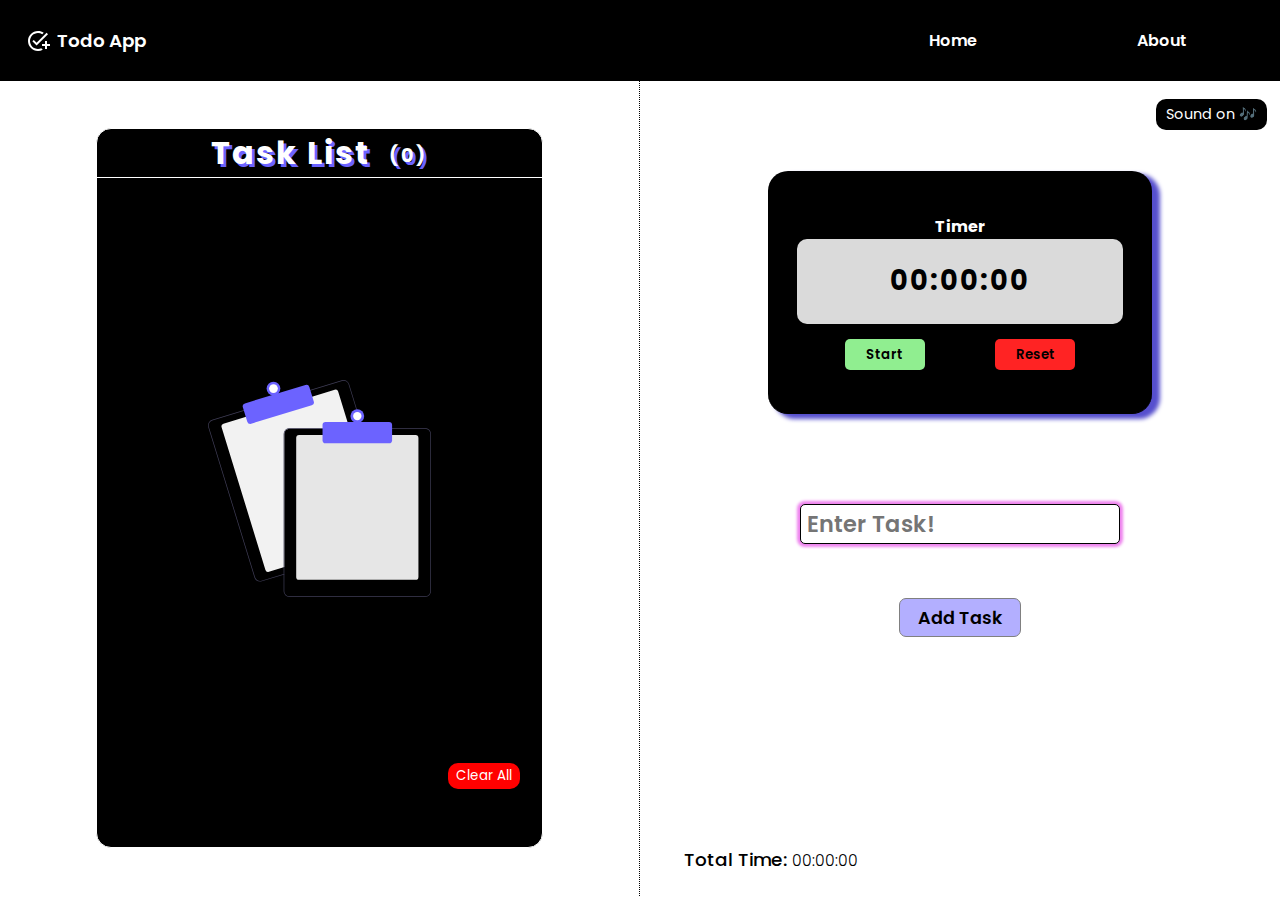
<file: index.html>
<!DOCTYPE html>
<html lang="en">
<head>
    <meta charset="UTF-8">
    <meta http-equiv="X-UA-Compatible" content="IE=edge">
    <meta name="viewport" content="width=device-width, initial-scale=1.0">
    <title>To-Do List</title>
    <link rel="stylesheet" href="./styles.css">
    <script defer src="./app.js"></script>    
    <audio id='sound' src=""></audio> 
    <link rel="apple-touch-icon" sizes="180x180" href="/apple-touch-icon.png">
<link rel="icon" type="image/png" sizes="32x32" href="/favicon-32x32.png">
<link rel="icon" type="image/png" sizes="16x16" href="/favicon-16x16.png">
<link rel="manifest" href="/site.webmanifest">
</head>
<body>
    <header>
        <div class="logo-container">
            <a href="./index.html">
                <img src="./imgs/web-logo.svg" alt="logo">
                Todo App</a>
        </div>
        <nav>
            <ul>
                <li><a href="./index.html">Home</a></li>
                <li><a href="./about.html">About</a></li>
            </ul>
        </nav>
    </header>
    <main>
        <div class="todo-flex">
            <div class="todo-list-container">
                <h1>Task List<span id="counter"></span> </h1>
                <ol id="ordered-list">
                </ol>
                <button id="clearall">Clear All</button>
            </div>
            
        </div>
        
        <div class="adder-flex">
            <div class="checkbox-container">
            Sound on 🎶
            </div>
            <div class="stopwatch">
                 <span style="color:white;">Timer</span>
                <span id='time'>00:00:00</span>
                 <div class="stopwatch-btns">
                     <button id="start">Start</button>
                     <button id="reset">Reset</button>
                 </div>
            </div>
            <!-- <p class="quote"><q>The present is theirs; the future, for which I really worked, is mine.</q><div class="quoter">-Nikola Tesla</div> </p> -->
            <input type="text" placeholder="Enter Task!" name="" id="input-task">
            <button id="input-submit">Add Task</button>
             <div id="totaltime-div">Total Time: <span id="totaltime">00:00:00</span> </div>
        </div>
    </main>
</body>
</html>
</file>
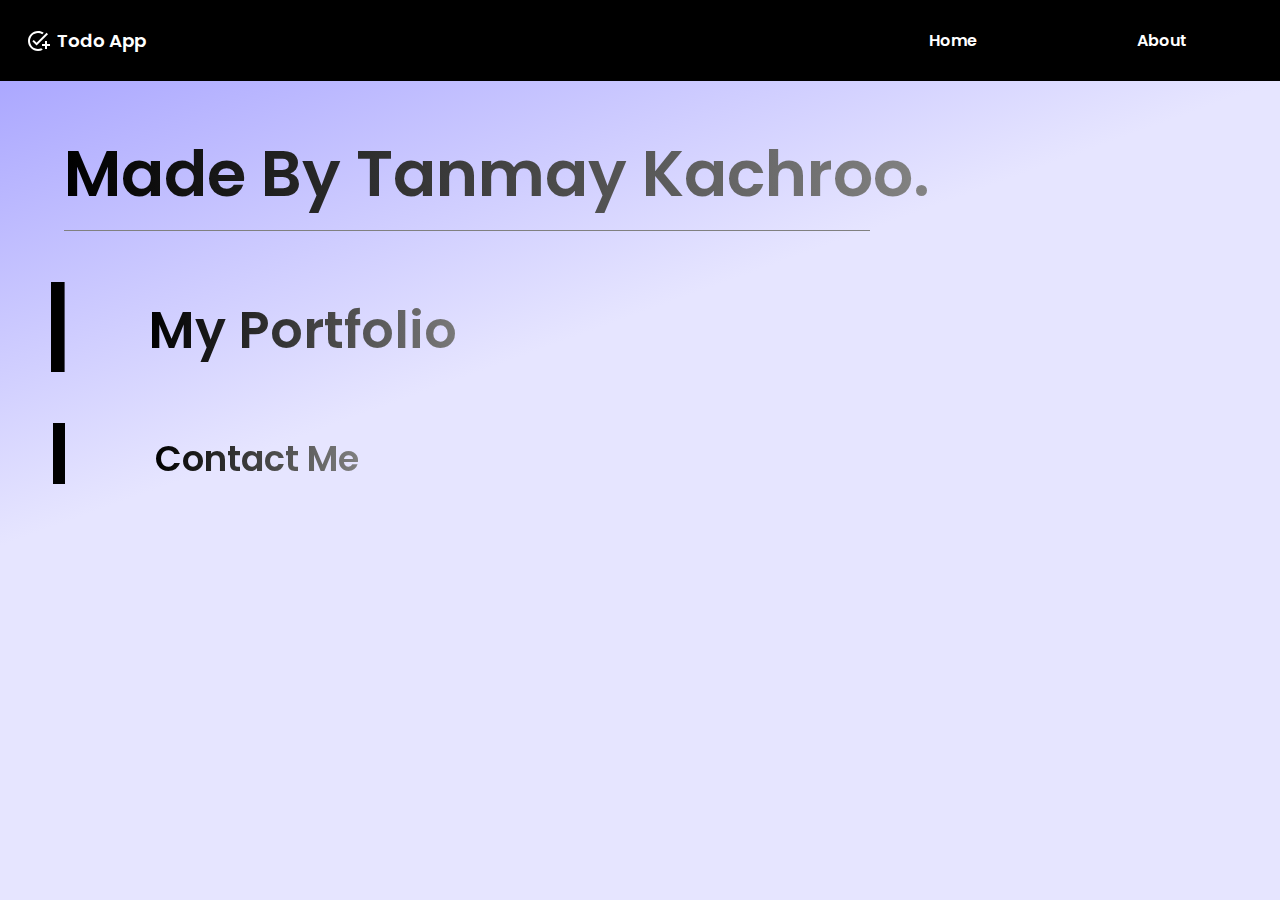
<file: about.html>
<!DOCTYPE html>
<html lang="en">
  <head>
    <meta charset="UTF-8" />
    <meta http-equiv="X-UA-Compatible" content="IE=edge" />
    <meta name="viewport" content="width=device-width, initial-scale=1.0" />
    <title>About</title>
    <link rel="stylesheet" href="./styles.css" />
  </head>
  <body id="about-body">
    <header>
      <div class="logo-container">
        <a href="./index.html">
          <img src="./imgs/web-logo.svg" alt="logo" />
          Todo App</a
        >
      </div>
      <nav>
        <ul>
          <li><a href="./index.html">Home</a></li>
          <li><a href="./about.html">About</a></li>
        </ul>
      </nav>
    </header>

    <h1 class="madeby">Made By Tanmay Kachroo.</h1>
    <div
      onclick="window.open('https://tanmay.vercel.app/');"
      class="myportfolio"
    >
      <h3>-</h3>
      <div>My Portfolio</div>
    </div>
    <div
      onclick="window.open('https://tanmay.vercel.app/#contact');"
      class="projects"
    >
      <h3>-</h3>
      <div>Contact Me</div>
    </div>
  </body>
</html>
</file>
<file: styles.css>
@import url("https://fonts.googleapis.com/css2?family=Poppins:wght@400;500&display=swap");
@import url("https://fonts.googleapis.com/css2?family=Allura&display=swap");

* {
  margin: 0;
  padding: 0;
  box-sizing: border-box;
  font-family: "Poppins", sans-serif;
  scroll-behavior: smooth;
  user-select: none;
  -webkit-tap-highlight-color: transparent;
}
*:focus{
  outline: none;
}
body {
  font-size: 1rem;
}
header {
  display: flex;
  align-items: center;
  justify-content: space-between;
  width: 100%;
  min-height: 9vh;
  color: white;
  background-color: black;
  padding: 1vw;
}
.logo-container {
  flex: 2;
}
.logo-container a {
  font-size: 1.15em;
  padding: 1vw;
}
nav {
  flex: 1;
}
.logo-container img {
  vertical-align:text-bottom;
  margin-right: 0.2em;
}
.logo-container:hover{
   /* transform:scale(1.5); */
}
.logo-container img{
  transition: 0.5s;
}
.logo-container:hover img{
  transform: scale(1.25);
}
header ul {
  display: flex;
  list-style: none;
  justify-content: space-around;
}
header ul li {
  margin: 0 1em;
  transition:0.5s;
}
header a {
  text-decoration: none;
  color: white;
  font-weight: 550;
  transition: 0.5s;
  border-bottom: 1.5px solid transparent;

}
header li:hover{
  border-bottom: 1.5px solid white;
  transform: scale(1.05);
}
main {
  display: flex;
  /* background:linear-gradient(to right,black,white); */
}
.todo-flex {
  /* background-color:gray; */
  border-right: 1px dotted black;
  width: 50%;
  height: 90.5vh;
  display: flex;
  justify-content: center;
  align-items: center;
}
.todo-list-container h1 {
    text-align: center;
    border-bottom: 1px solid white;
    letter-spacing: 2px;
    text-shadow: 3px 3px #6C63FF;
}
#counter{
  font-size:0.6em;
  vertical-align:middle;
  margin-left: 1em;
}

.todo-list-container{
    color: white;
    background-color:black;
    height:80vh;
    width: 70%;
    border-radius: 15px;
    border:1px solid white;
    /* background-image: url(/imgs/empty.svg); */
    background-size: 50%;
    background-repeat: no-repeat;
    background-position: center;
    
}

#ordered-list{
    height:62vh;
    padding:1em 1em 1em 2em;
    font-size:1.4em;
    font-weight:550;
    overflow-y:scroll;
    word-break: break-all;
    
}
#ordered-list::-webkit-scrollbar{
  width:9px;
  height:90%;
}
#ordered-list::-webkit-scrollbar-track{
  background-color: rgb(41, 41, 41);
   
}
#ordered-list::-webkit-scrollbar-thumb{
  background-color: rgb(128, 128, 128);
  border-radius:10px;
}
#ordered-list li {
    margin-bottom:1em;
}
.task-text{
    display: inline-block;
    vertical-align:top;
    width: 68%;
    padding-left: 1.1 em; 
}
.del-complete{
    display:flex;
    float: right;
    background-color: black;
    align-items: center;
    justify-content:flex-end;
    min-width: 30%;
    
    /* background-color:red; */
}
.done{
    background-color:rgb(31, 223, 31);
    width:36px;
    height:36px;
    
    border: none;
    cursor:pointer;
    border-radius:20px;
    display:flex;
    align-items:center;
    justify-content:center;

    background-image: url(./imgs/done.svg);
    background-size:65%;
    background-repeat:no-repeat;
    background-position: center;
}
.delete{
    background-color:rgb(255, 28, 28);
    /* background-color:rgb(216, 216, 0); */
    width:36px;
    height:36px;
    border: none;
    margin-left: 0.4vw;
    cursor: pointer;
    /* border-radius:18px; */
    border-radius:20px;
    display:flex;
    align-items:center;
    justify-content:center;

    background-image: url(./imgs/delete.svg);
    background-size:65%;
    background-repeat:no-repeat;
    background-position: center;
}
#clearall{
  color: white;
  float: right;
  margin: auto 5%;
  margin-top:3vh;
  padding: 0.2em 0.6em;
  background-color: red;
  border:none;
  border-radius: 10px;
  cursor: pointer;
}
/* Adder (right) */
.checkbox-container{
  background-color:black;
  position: absolute;
  top: 11vh;
  right: 1%;
  font-size: 0.9em;
  color: white;
  padding:0.35em 0.7em;
  border-radius:10px;
  cursor: pointer;
}
/* #mute{
  vertical-align:middle;
} */
.adder-flex {
  width: 50%;
  display: flex;
  flex-direction: column;
  align-items: center;
}
.stopwatch {
  width:60%;
  height:27vh;
  margin-top: 10vh;
  font-weight: 700;
  border-bottom: 1px solid black;
  background-color: black;
  border-radius:20px;
  display:flex;
  align-items: center;
  justify-content:center;
  flex-direction: column;
  box-shadow: 7px 4px 4px 1px #564fce;
}
#time{
  font-size:1.7em;
  background-color:rgb(218, 218, 218);
  padding: 1.7vh auto;
  width: 85%;
  height:35%;
  display:flex;
  align-items: center;
  justify-content: center;
  border-radius:10px;
  letter-spacing:2px;
}
.stopwatch-btns{
  width:60%;
  /* background-color: aqua; */
  display:flex;
  justify-content:space-between;
  margin-top: 4%;
  
}
#start{
  border: none;
  border-radius:5px;
  background-color:lightgreen;
  width:6em;
  height:2.3em;
  font-weight: 600;
  cursor: pointer;
  transition: 0.5s;
}
#start:hover,#reset:hover{
  transform: scale(1.05);
}
#reset{
  cursor: pointer;
  border: none;
  border-radius:5px;
  background-color:rgb(255, 35, 35);
  width:6em;
  height:2.3em;
  font-weight: 600;
  transition: 0.5s;
  
}
.quote {
  font-size: 0.9em;
  margin-top: 5vh;
  text-align: center;
  width: 60%;
}
.quoter {
  font-size: 0.9em;
  margin-top: 1vh;
  width: 50%;
  text-align: right;
}
#input-task {
  margin-top: 10vh;
  font-size: 1.4em;
  width: 50%;
  font-weight: 600;
  border: 1.35px solid black;
  padding: 0.1em 0.25em;
  border-radius: 5px;
  transition: 0.5s;
}
#input-task:hover{
  background-color:rgb(228, 228, 228);
}
#input-task:focus {
  box-shadow: 0 0 3px 3px violet;
  background-color: white;
}
#input-submit {
  margin-top: 6vh;
  padding: 0.3em 1em;
  font-size: 1.1em;
  
  border: 1px solid gray;
  border-radius: 7px;
  cursor: pointer;
  font-weight: 600;
  transition: 0.5s;
  background-color:#b3afff;
}

#input-submit:hover {
  background-color: #7b74ff;
}
#totaltime-div{
  font-size:1.15em;
  position:absolute;
  bottom: 3vh;
  right: 33%;
  font-weight: 500;
}
#totaltime{
  
  font-size:0.85em;
  font-weight: 300;
}
#about-body{
  background: linear-gradient(160deg,#a19dff,#e6e5ff 40%);
  height:100vh;
}
.madeby{
  font-size:4em;
  margin: 0.7em 1em;
  transition: 0.7s;
  font-weight: 600;
  background: linear-gradient(to right,rgb(0, 0, 0),rgb(175, 175, 175));-webkit-background-clip: text;
  -webkit-text-fill-color: transparent;
}
.madeby::after{
  display:block;
  content:'';
  height: 1vh;
  width:70%;
  border-bottom: 1px solid gray;
}
.myportfolio div{
  transition:1s;
  display:inline-block;
  text-decoration: underline;
  margin-left: 1em;
  background: linear-gradient(to right,rgb(0, 0, 0),rgb(121, 121, 121));-webkit-background-clip: text;
  -webkit-text-fill-color: transparent;
}
.myportfolio:hover div{
 transform: translateX(85%);
}
.myportfolio h3{
display: inline-block;
transition: 1s;
transform-origin: left;
transform:scaleX(0.4);
background-color:black;
}
.myportfolio:hover h3{
  transform:scaleX(9);
}
.myportfolio{
  font-size:3.2em;
  margin: 1em;
  color: black;
  font-weight: 600;
  /* background-color: aqua; */
  width:70%;
  cursor:pointer;
}
.projects{
  font-size:2.2em;
  margin: 1em 1.5em;
  color: black;
  font-weight: 600;
  /* background-color: aqua; */
  width:70%;
  cursor:pointer;
}
.projects:hover h3{
  transform:scaleX(11);
}
.projects div{
  background: linear-gradient(to right,rgb(0, 0, 0),rgb(128, 128, 128));-webkit-background-clip: text;
  -webkit-text-fill-color: transparent;
  vertical-align:middle;
  transition:1s;
  display:inline-block;
  text-decoration: underline;
  margin-left: 2em;
}
.projects:hover div{
 transform: translateX(85%);
}
.projects h3{
display: inline-block;
transition: 1s;
transform-origin: left;
transform:scaleX(0.5);
background-color:black;
}

@media all and (max-width:1200px){
  .todo-list-container{
    height: 65vh;
  }
  #ordered-list{
    height:51vh;
  }
}

@media all and (max-width:1100px){
  .todo-list-container{
    width: 90%;
  }
}
@media all and (max-width:730px){
  main{
    flex-direction:column;
    min-height: 100vh;
  }
  .todo-flex{
    width:100%;
    align-items: flex-start;
    margin-top: 2.5vh;
    height: 50vh;
  }
  .todo-list-container{
    width:80%;
    height:50vh;
    max-height: 440px;
  }
  #ordered-list{
    height:37vh;
  }
  .checkbox-container{
    /* top: 10vh; */
    position: absolute;
    top: 103.8vh;
    right: 2vw; 
    font-size: 0.9em;
    margin-bottom: 2vh;
    /* height:2vh; */
    /* display:none; */
  }
  .adder-flex{
    width:100%;
    align-items: center;
  }
  .adder-flex h1{
    margin-top:4.5vh;
  }
  .stopwatch{
    margin-top: 2vh;
    width:75%;
    height:18vh;
  }
  /* .quote{
    margin-top:3vh ;
  } */
  #input-task{
    margin-top:5vh;
    width: 60%;
  }
  #totaltime-div{
    top: 104.8vh;
    left: 3vw;
  }
  #input-submit{
    margin-top:3vh; 
    margin-bottom:6vh; 

  }
  .madeby{
    font-size:9vw;
  }
  .myportfolio{
    margin-top:20vh;
    font-size:8vw;
    width:70vw;
  }
  .projects{
    font-size:5.5vw;
    width:70vw;
  }
  .myportfolio:hover div{
    transform: translateX(45%);
  }
  .myportfolio:hover h3{
  transform:scaleX(6);
    
  }
  .projects:hover h3{
  transform:scaleX(6);
    
  }
  .projects:hover div{
    transform: translateX(65%);
  }
  
}
@media all and (max-height:795px and max-width:730px){
  .todo-list-container{
    height:55vh;
  }
  .stopwatch{
    margin-top:11vh;
    height:22vh;
  }
  .checkbox-container{
    top:116vh;
  }
  #totaltime-div{
    top: 117vh;
  }
}
</file>
